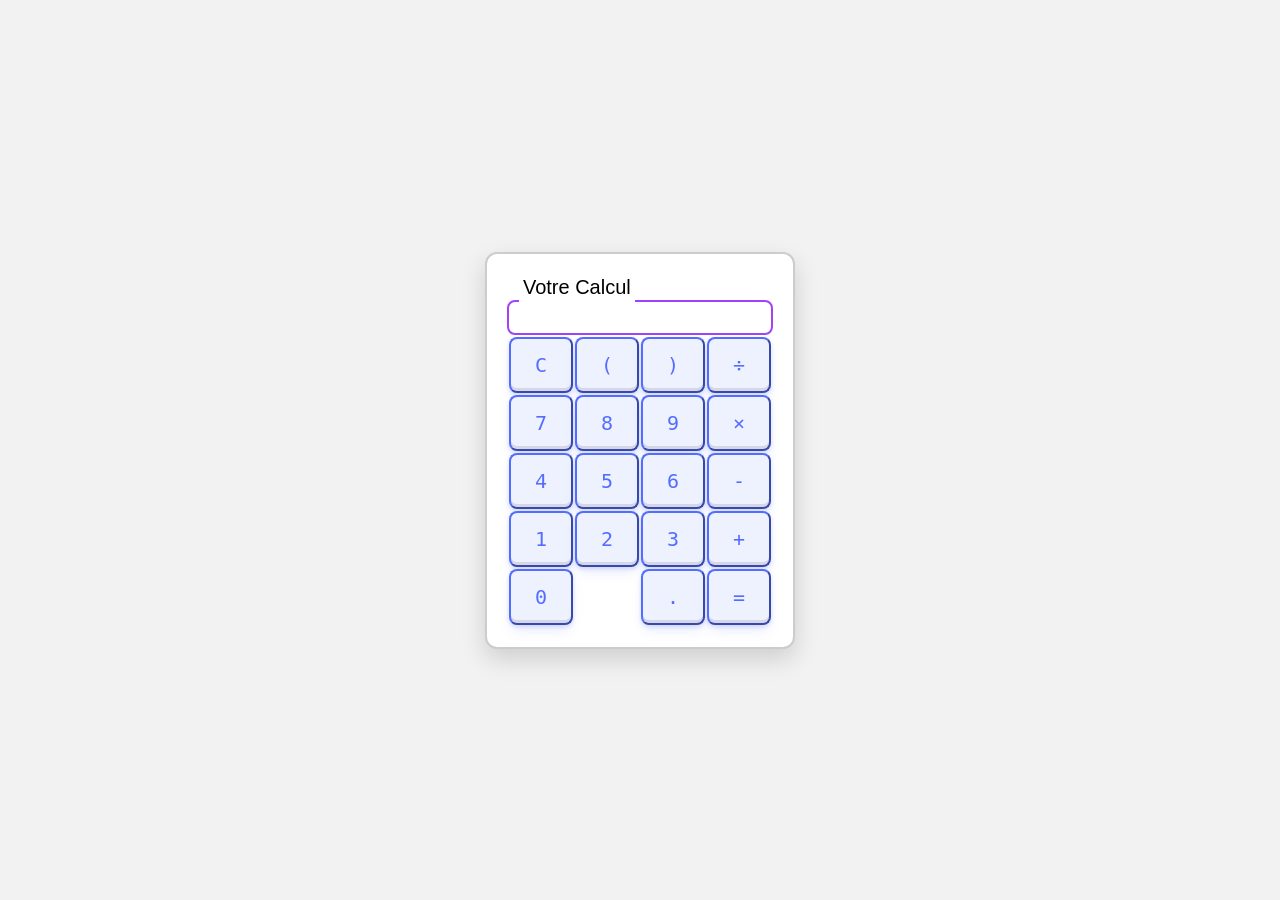
<file: application/index.html>
<!DOCTYPE html>
<html lang="fr">
<head>
    <meta charset="UTF-8">
    <meta name="viewport" content="width=device-width, initial-scale=1.0">
    <title>Calculatrice</title>
    <link rel="stylesheet" href="css/style.css">
</head>
<body>
    <div class="calculator-container">
        <div class="calculator">
            <!-- From Uiverse.io by Alanav29 --> 
        <div class="input-container">
        <input type="text" id="display" name="display" class="text-input" readonly />
        <label for="display">Votre Calcul</label>
        </div>


            <div class="buttons">
                <table>
                    <tr>
                        <td><button class="button clear" onclick="clearDisplay()">C</button></td>
                        <td><button class="button operator" onclick="appendToDisplay('(')">(</button></td>
                        <td><button class="button operator" onclick="appendToDisplay(')')">)</button></td>
                        <td><button class="button operator" onclick="appendToDisplay('/')">÷</button></td>
                    </tr>
                    <tr>
                        <td><button class="button" onclick="appendToDisplay('7')">7</button></td>
                        <td><button class="button" onclick="appendToDisplay('8')">8</button></td>
                        <td><button class="button" onclick="appendToDisplay('9')">9</button></td>
                        <td><button class="button operator" onclick="appendToDisplay('*')">×</button></td>
                    </tr>
                    <tr>
                        <td><button class="button" onclick="appendToDisplay('4')">4</button></td>
                        <td><button class="button" onclick="appendToDisplay('5')">5</button></td>
                        <td><button class="button" onclick="appendToDisplay('6')">6</button></td>
                        <td><button class="button operator" onclick="appendToDisplay('-')">-</button></td>
                    </tr>
                    <tr>
                        <td><button class="button" onclick="appendToDisplay('1')">1</button></td>
                        <td><button class="button" onclick="appendToDisplay('2')">2</button></td>
                        <td><button class="button" onclick="appendToDisplay('3')">3</button></td>
                        <td><button class="button operator" onclick="appendToDisplay('+')">+</button></td>
                    </tr>
                    <tr>
                        <td colspan="2"><button class="button zero" onclick="appendToDisplay('0')">0</button></td>
                        <td><button class="button" onclick="appendToDisplay('.')">.</button></td>
                        <td><button class="button equals" onclick="calculate()">=</button></td>
                    </tr>
                </table>

            </div>
        </div>
    </div>
    
    <script src="js/script.js"></script>
</body>
</html>
</file>
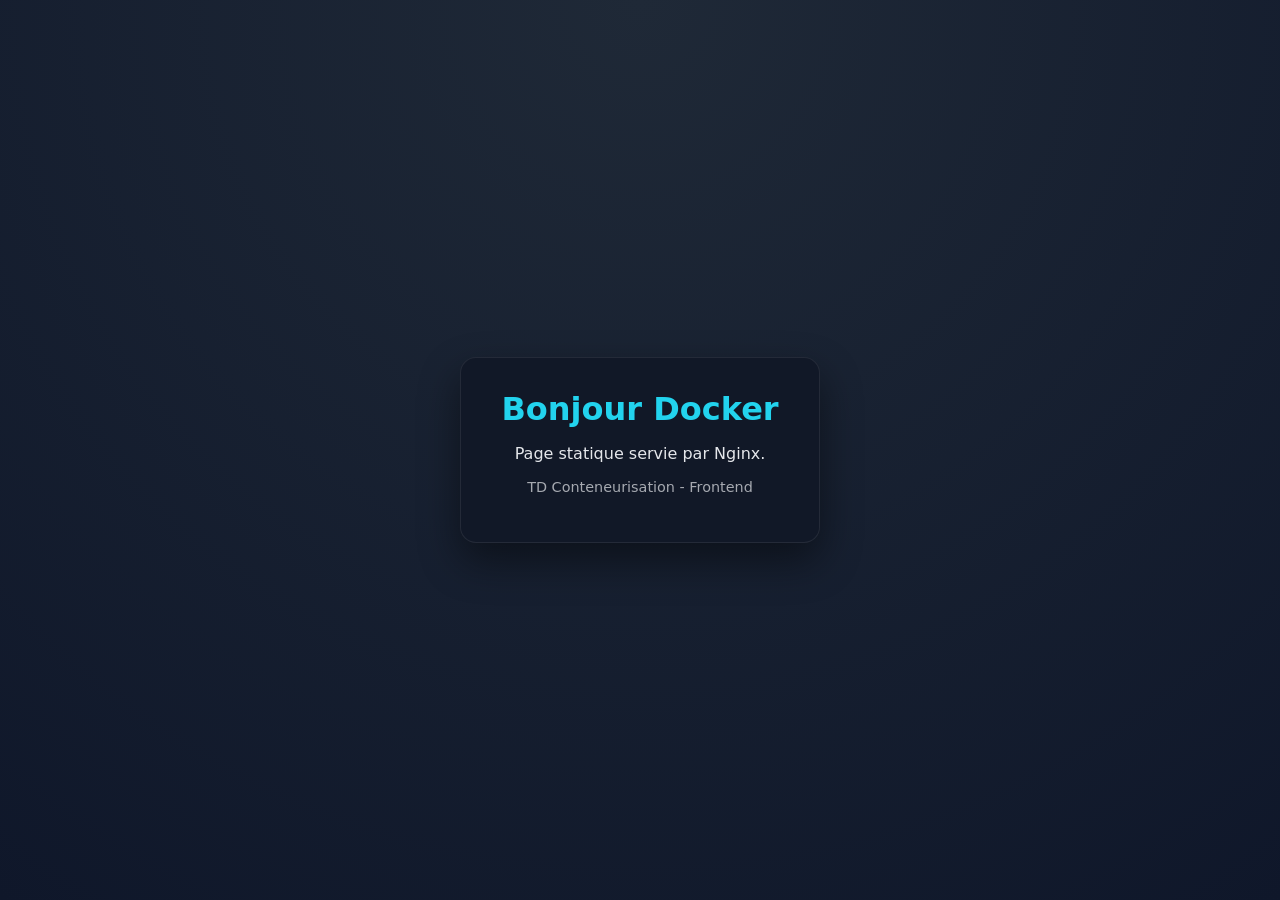
<file: tds/conteneurisation/frontend/index.html>
<!doctype html>
<html lang="fr">
<head>
  <meta charset="utf-8" />
  <meta name="viewport" content="width=device-width, initial-scale=1" />
  <title>TD Conteneurisation - Frontend</title>
  <link rel="stylesheet" href="style.css" />
</head>
<body>
  <main class="card">
    <h1>Bonjour Docker</h1>
    <p>Page statique servie par Nginx.</p>
    <p class="hint">TD Conteneurisation - Frontend</p>
  </main>
</body>
</html>
</file>
<file: application/css/style.css>
/* From Uiverse.io by adamgiebl */ 
.button {
  align-items: center;
  appearance: none;
  background-color: #EEF2FF;
  border-radius: 8px;
  border-width: 2px;
  border-color: #536DFE;
  box-shadow: rgba(83, 109, 254, 0.2) 0 2px 4px, rgba(83, 109, 254, 0.15) 0 7px 13px -3px, #D6D6E7 0 -3px 0 inset;
  box-sizing: border-box;
  color: #536DFE;
  cursor: pointer;
  display: inline-flex;
  font-family: "JetBrains Mono", monospace;
  height: 56px;
  justify-content: center;
  line-height: 1;
  list-style: none;
  overflow: hidden;
  padding-left: 24px;
  padding-right: 24px;
  position: relative;
  text-align: center;
  text-decoration: none;
  transition: box-shadow 0.15s, transform 0.15s;
  user-select: none;
  -webkit-user-select: none;
  touch-action: manipulation;
  white-space: nowrap;
  will-change: box-shadow, transform;
  font-size: 20px;
}

.button:focus {
  outline: none;
  box-shadow: #D6D6E7 0 0 0 1.5px inset, rgba(83, 109, 254, 0.4) 0 2px 4px, rgba(83, 109, 254, 0.3) 0 7px 13px -3px, #D6D6E7 0 -3px 0 inset;
}

.button:hover {
  box-shadow: rgba(83, 109, 254, 0.3) 0 4px 8px, rgba(83, 109, 254, 0.2) 0 7px 13px -3px, #D6D6E7 0 -3px 0 inset;
  transform: translateY(-2px);
}

.button:active {
  box-shadow: #D6D6E7 0 3px 7px inset;
  transform: translateY(2px);
}

/* From Uiverse.io by Alanav29 */ 
.input-container {
  width: auto;
  position: static;
  display: flex;
  flex-direction: column-reverse;
}

.input-container label {
  color: black;
  position: relative;
  top: 2px;
  border: solid white;
  border-top: none;
  border-right: none;
  border-left: none;
  width: fit-content;
  transition: transform 0.2s;
  margin: 0px 0px 0px 12px;
  padding: 0px 4px 0px 4px;
  font-size: 20px;
}

.input-container input:focus + label {
  color: rgb(161, 66, 249);
  transform: scale(1.2);
  transform: translateX(0.5rem);
}

.input-container input {
  border: 2px rgb(161, 66, 249) solid;
  border-radius: 8px;
  padding: 8px;
}

.input-container input:focus {
  outline: none;
}
/* Reset minimal */
* {
  box-sizing: border-box;
  margin: 0;
  padding: 0;
}

/* Centrage global */
body {
  min-height: 100vh;
  display: flex;
  justify-content: center;
  align-items: center;
  background-color: #f2f2f2;
  font-family: Arial, sans-serif;
}
.calculator-container {
  padding: 20px;
}

.calculator {
  background-color: #ffffff;
  padding: 20px;
  border-radius: 12px;
  border: 2px solid #ccc;
  box-shadow: 0 10px 25px rgba(0, 0, 0, 0.15);
}
</file>
<file: tds/conteneurisation/frontend/style.css>
:root {
  --bg: #0f172a;
  --card: #111827;
  --text: #e5e7eb;
  --accent: #22d3ee;
}

* { box-sizing: border-box; }

body {
  margin: 0;
  min-height: 100vh;
  display: grid;
  place-items: center;
  background: radial-gradient(circle at top, #1f2937, var(--bg));
  color: var(--text);
  font-family: "Segoe UI", system-ui, -apple-system, sans-serif;
}

.card {
  background: var(--card);
  padding: 32px 40px;
  border-radius: 16px;
  border: 1px solid rgba(255,255,255,0.08);
  box-shadow: 0 18px 40px rgba(0,0,0,0.45);
  text-align: center;
}

h1 {
  margin: 0 0 8px 0;
  color: var(--accent);
}

.hint {
  opacity: 0.7;
  font-size: 0.9rem;
}
</file>
